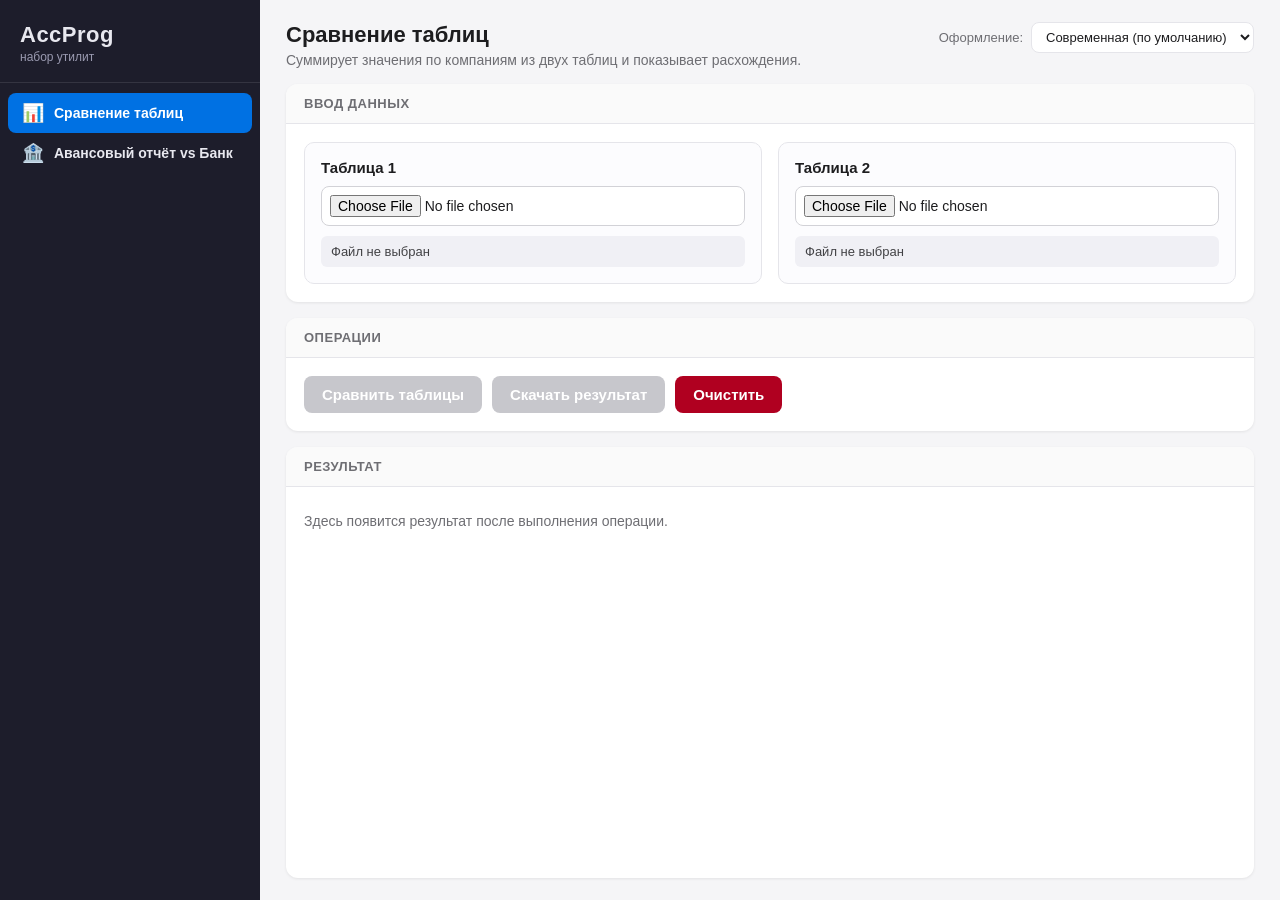
<file: index.html>
<!DOCTYPE html>
<html lang="ru">
<head>
  <meta charset="UTF-8">
  <meta name="viewport" content="width=device-width, initial-scale=1.0">
  <title>AccProg — набор утилит</title>
  <link rel="stylesheet" href="assets/css/app.css">
  <!-- Слот для активной темы (переключается селектором в шапке) -->
  <link rel="stylesheet" href="" id="themeLink">
  <script src="assets/vendor/xlsx.full.min.js"></script>
</head>
<body>
  <div class="app">
    <!-- ЛЕВАЯ ПАНЕЛЬ — выбор функций -->
    <aside class="sidebar" id="sidebar">
      <div class="sidebar-header">
        <span class="logo">AccProg</span>
        <span class="logo-sub">набор утилит</span>
      </div>
      <nav class="fn-menu" id="fnMenu">
        <!-- пункты меню рендерит core.js из functions.json -->
      </nav>
    </aside>

    <!-- РАБОЧАЯ ОБЛАСТЬ -->
    <main class="workspace">
      <header class="ws-header">
        <div class="ws-header-row">
          <div>
            <h1 id="fnTitle">Выберите функцию</h1>
            <p id="fnDescription" class="ws-subtitle"></p>
          </div>
          <label class="theme-switch">
            <span class="theme-switch-label">Оформление:</span>
            <select id="themeSelect">
              <option value="">Современная (по умолчанию)</option>
              <option value="assets/css/theme-cozy-ledger.css">1 · Уютная бухгалтерия</option>
              <option value="assets/css/theme-retro-office.css">2 · Ретро-офис (Win95)</option>
              <option value="assets/css/theme-vintage.css">3 · Винтажный пастельный</option>
            </select>
          </label>
        </div>
      </header>

      <!-- ПАНЕЛЬ 1 — ввод данных -->
      <section class="panel" id="panelInput">
        <div class="panel-title">Ввод данных</div>
        <div class="panel-body" id="panelInputBody">
          <div class="placeholder">Выберите функцию в левом меню, чтобы начать.</div>
        </div>
      </section>

      <!-- ПАНЕЛЬ 2 — промежуточные операции -->
      <section class="panel" id="panelActions">
        <div class="panel-title">Операции</div>
        <div class="panel-body actions-row" id="panelActionsBody"></div>
      </section>

      <!-- ПАНЕЛЬ 3 — результат -->
      <section class="panel panel-output" id="panelOutput">
        <div class="panel-title">Результат</div>
        <div class="panel-body" id="panelOutputBody">
          <div class="placeholder">Здесь появится результат после выполнения операции.</div>
        </div>
      </section>
    </main>
  </div>

  <!-- Переключатель тем -->
  <script>
    (function () {
      var link = document.getElementById('themeLink');
      var sel = document.getElementById('themeSelect');
      var saved = localStorage.getItem('accprog-theme') || '';
      link.setAttribute('href', saved);
      sel.value = saved;
      sel.addEventListener('change', function () {
        link.setAttribute('href', sel.value);
        localStorage.setItem('accprog-theme', sel.value);
      });
    })();
  </script>

  <!-- Ядро и общие утилиты -->
  <script src="assets/js/utils.js"></script>
  <script src="assets/js/core.js"></script>
</body>
</html>
</file>
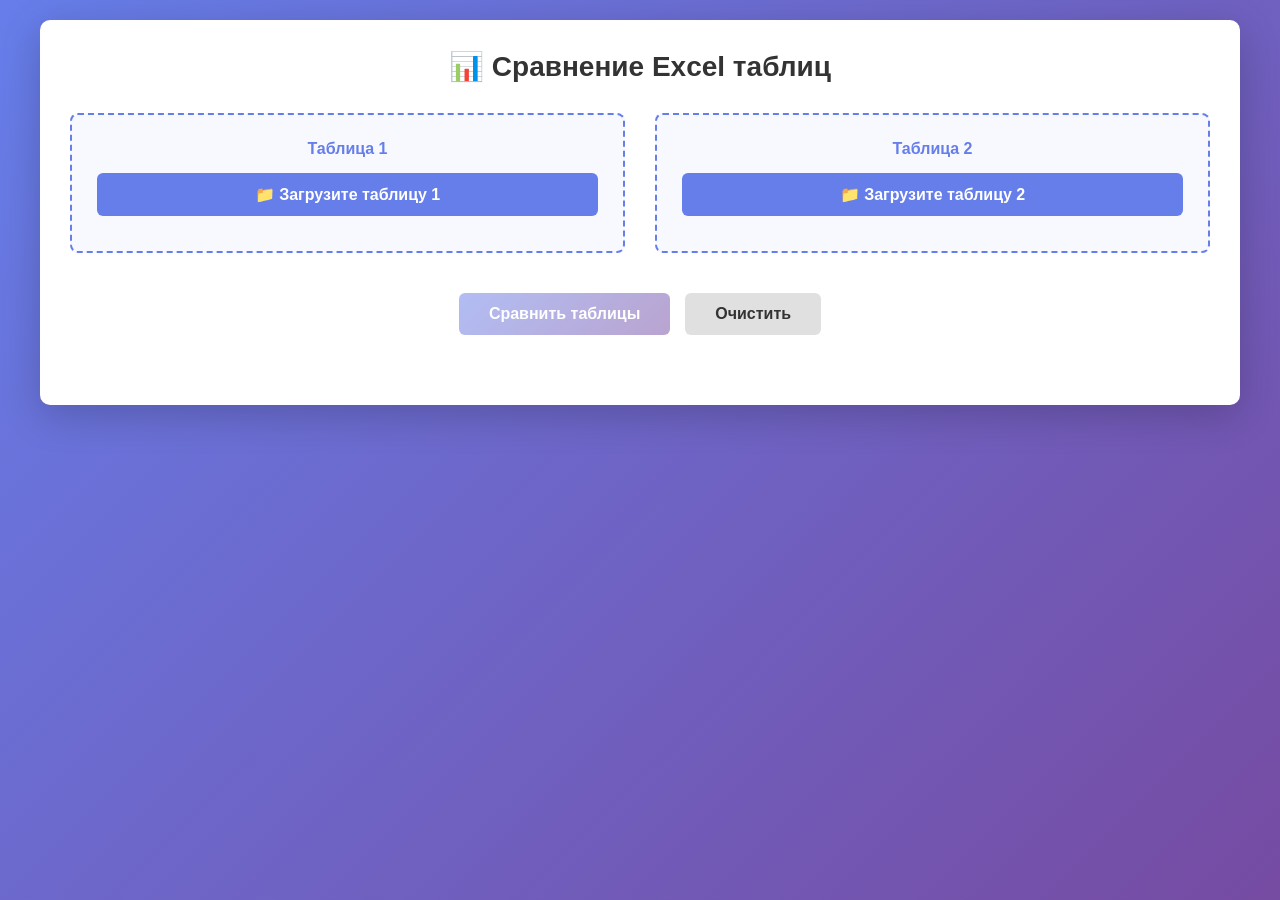
<file: SearchDiff/index.html>
<!DOCTYPE html>
<html lang="ru">
<head>
    <meta charset="UTF-8">
    <meta name="viewport" content="width=device-width, initial-scale=1.0">
    <title>Сравнение Excel таблиц</title>
    <script src="xlsx.full.min.js"></script>
    <style>
        * {
            margin: 0;
            padding: 0;
            box-sizing: border-box;
        }

        body {
            font-family: 'Segoe UI', Tahoma, Geneva, Verdana, sans-serif;
            background: linear-gradient(135deg, #667eea 0%, #764ba2 100%);
            min-height: 100vh;
            padding: 20px;
        }

        .container {
            max-width: 1200px;
            margin: 0 auto;
            background: white;
            border-radius: 10px;
            box-shadow: 0 10px 40px rgba(0, 0, 0, 0.2);
            padding: 30px;
        }

        h1 {
            text-align: center;
            color: #333;
            margin-bottom: 30px;
            font-size: 28px;
        }

        .upload-section {
            display: grid;
            grid-template-columns: 1fr 1fr;
            gap: 30px;
            margin-bottom: 40px;
        }

        .upload-box {
            border: 2px dashed #667eea;
            border-radius: 8px;
            padding: 25px;
            text-align: center;
            background: #f8f9ff;
            transition: all 0.3s ease;
        }

        .upload-box:hover {
            border-color: #764ba2;
            background: #f0f2ff;
        }

        .upload-box h2 {
            color: #667eea;
            font-size: 16px;
            margin-bottom: 15px;
        }

        .file-input-wrapper {
            position: relative;
            display: inline-block;
            width: 100%;
        }

        .file-input-wrapper input[type="file"] {
            display: none;
        }

        .file-input-label {
            display: block;
            padding: 12px 20px;
            background: #667eea;
            color: white;
            border-radius: 6px;
            cursor: pointer;
            font-weight: 600;
            transition: background 0.3s ease;
        }

        .file-input-label:hover {
            background: #764ba2;
        }

        .file-name {
            margin-top: 10px;
            color: #666;
            font-size: 14px;
            word-break: break-word;
        }

        .file-name.loaded {
            color: #28a745;
            font-weight: 600;
        }

        .button-group {
            display: flex;
            gap: 15px;
            justify-content: center;
            margin-bottom: 40px;
        }

        button {
            padding: 12px 30px;
            font-size: 16px;
            border: none;
            border-radius: 6px;
            cursor: pointer;
            font-weight: 600;
            transition: all 0.3s ease;
        }

        .compare-btn {
            background: linear-gradient(135deg, #667eea 0%, #764ba2 100%);
            color: white;
            min-width: 200px;
        }

        .compare-btn:hover:not(:disabled) {
            transform: translateY(-2px);
            box-shadow: 0 5px 20px rgba(102, 126, 234, 0.4);
        }

        .compare-btn:disabled {
            opacity: 0.5;
            cursor: not-allowed;
        }

        .reset-btn {
            background: #e0e0e0;
            color: #333;
        }

        .reset-btn:hover {
            background: #d0d0d0;
        }

        .results-section {
            display: none;
        }

        .results-section.show {
            display: block;
            animation: slideIn 0.3s ease;
        }

        @keyframes slideIn {
            from {
                opacity: 0;
                transform: translateY(10px);
            }
            to {
                opacity: 1;
                transform: translateY(0);
            }
        }

        .results-header {
            background: #f8f9ff;
            padding: 20px;
            border-left: 4px solid #667eea;
            margin-bottom: 20px;
            border-radius: 6px;
        }

        .results-header h2 {
            color: #667eea;
            margin-bottom: 5px;
        }

        .results-count {
            font-size: 14px;
            color: #666;
        }

        .differences-list {
            list-style: none;
        }

        .difference-item {
            padding: 15px;
            margin-bottom: 10px;
            background: #fff3cd;
            border-left: 4px solid #ffc107;
            border-radius: 4px;
            display: flex;
            justify-content: space-between;
            align-items: center;
        }

        .company-name {
            font-weight: 600;
            color: #333;
            flex: 1;
        }

        .amounts {
            display: flex;
            gap: 30px;
            font-size: 14px;
        }

        .amount-item {
            display: flex;
            flex-direction: column;
            align-items: flex-end;
        }

        .amount-label {
            color: #666;
            font-size: 12px;
            margin-bottom: 3px;
        }

        .amount-value {
            font-weight: 600;
            font-size: 16px;
            color: #333;
        }

        .no-differences {
            padding: 30px;
            text-align: center;
            background: #d4edda;
            border-radius: 6px;
            color: #155724;
            font-weight: 600;
            border: 1px solid #c3e6cb;
        }

        .error-message {
            padding: 15px;
            background: #f8d7da;
            border: 1px solid #f5c6cb;
            border-radius: 4px;
            color: #721c24;
            margin-bottom: 20px;
            display: none;
        }

        .error-message.show {
            display: block;
        }

        @media (max-width: 768px) {
            .upload-section {
                grid-template-columns: 1fr;
            }

            .button-group {
                flex-direction: column;
            }

            .amounts {
                flex-direction: column;
                gap: 10px;
            }

            .difference-item {
                flex-direction: column;
                align-items: flex-start;
            }

            .amounts {
                width: 100%;
                margin-top: 10px;
            }
        }
    </style>
</head>
<body>
    <div class="container">
        <h1>📊 Сравнение Excel таблиц</h1>

        <div class="error-message" id="errorMessage"></div>

        <div class="upload-section">
            <div class="upload-box">
                <h2>Таблица 1</h2>
                <div class="file-input-wrapper">
                    <input type="file" id="file1" accept=".xlsx,.xls,.csv" />
                    <label for="file1" class="file-input-label">📁 Загрузите таблицу 1</label>
                </div>
                <div class="file-name" id="fileName1"></div>
            </div>

            <div class="upload-box">
                <h2>Таблица 2</h2>
                <div class="file-input-wrapper">
                    <input type="file" id="file2" accept=".xlsx,.xls,.csv" />
                    <label for="file2" class="file-input-label">📁 Загрузите таблицу 2</label>
                </div>
                <div class="file-name" id="fileName2"></div>
            </div>
        </div>

        <div class="button-group">
            <button class="compare-btn" id="compareBtn" disabled>Сравнить таблицы</button>
            <button class="reset-btn" id="resetBtn">Очистить</button>
        </div>

        <div class="results-section" id="resultsSection">
            <div class="results-header">
                <h2>Результаты сравнения</h2>
                <div class="results-count" id="resultsCount"></div>
            </div>

            <div id="resultContent"></div>
        </div>
    </div>

    <script src="app.js"></script>
</body>
</html>
</file>
<file: assets/css/app.css>
/* ===== AccProg — стили оболочки ===== */

* { margin: 0; padding: 0; box-sizing: border-box; }

:root {
  --accent: #0071e3;
  --accent-2: #764ba2;
  --bg: #f5f5f7;
  --panel-bg: #ffffff;
  --border: #e5e5ea;
  --text: #1d1d1f;
  --text-muted: #6e6e73;
  --ok: #1a7f37;
  --ok-bg: #e6f4ea;
  --warn: #b00020;
  --warn-bg: #ffe5e5;
  --sidebar-bg: #1d1d2b;
  --sidebar-text: #e8e8ef;
  --radius: 12px;
}

body {
  font-family: -apple-system, BlinkMacSystemFont, "Segoe UI", Roboto, "Helvetica Neue", Arial, sans-serif;
  background: var(--bg);
  color: var(--text);
  height: 100vh;
  overflow: hidden;
}

/* ===== Раскладка: левое меню + рабочая область ===== */
.app {
  display: grid;
  grid-template-columns: 260px 1fr;
  height: 100vh;
}

/* ===== Левая панель ===== */
.sidebar {
  background: var(--sidebar-bg);
  color: var(--sidebar-text);
  display: flex;
  flex-direction: column;
  overflow-y: auto;
}

.sidebar-header {
  padding: 22px 20px 18px;
  border-bottom: 1px solid rgba(255,255,255,0.1);
}

.logo {
  display: block;
  font-size: 22px;
  font-weight: 700;
  letter-spacing: 0.5px;
}

.logo-sub {
  display: block;
  font-size: 12px;
  color: #9a9ab0;
  margin-top: 2px;
}

.fn-menu { padding: 10px 8px; }

.fn-item {
  display: flex;
  align-items: center;
  gap: 10px;
  width: 100%;
  text-align: left;
  background: transparent;
  border: none;
  color: var(--sidebar-text);
  padding: 11px 14px;
  border-radius: 8px;
  cursor: pointer;
  font-size: 14px;
  transition: background 0.15s;
}

.fn-item:hover { background: rgba(255,255,255,0.08); }

.fn-item.active {
  background: var(--accent);
  color: #fff;
  font-weight: 600;
}

.fn-item .fn-icon { font-size: 18px; line-height: 1; }

/* ===== Рабочая область ===== */
.workspace {
  display: grid;
  grid-template-rows: auto auto auto 1fr;
  gap: 16px;
  padding: 22px 26px;
  overflow-y: auto;
}

.ws-header h1 { font-size: 22px; }
.ws-subtitle { color: var(--text-muted); font-size: 14px; margin-top: 4px; }

.ws-header-row {
  display: flex;
  justify-content: space-between;
  align-items: flex-start;
  gap: 16px;
  flex-wrap: wrap;
}
.theme-switch {
  display: inline-flex;
  align-items: center;
  gap: 8px;
  font-size: 13px;
  color: var(--text-muted);
  white-space: nowrap;
}
.theme-switch select {
  padding: 6px 10px;
  border: 1px solid var(--border);
  border-radius: 8px;
  background: var(--panel-bg);
  color: var(--text);
  font-size: 13px;
  cursor: pointer;
}

/* ===== Панели ===== */
.panel {
  background: var(--panel-bg);
  border-radius: var(--radius);
  box-shadow: 0 1px 3px rgba(0,0,0,0.08);
  display: flex;
  flex-direction: column;
  overflow: hidden;
}

.panel-output { min-height: 200px; }

.panel-title {
  font-size: 13px;
  font-weight: 600;
  text-transform: uppercase;
  letter-spacing: 0.5px;
  color: var(--text-muted);
  padding: 12px 18px;
  border-bottom: 1px solid var(--border);
  background: #fafafa;
}

.panel-body { padding: 18px; overflow: auto; }

.placeholder { color: var(--text-muted); font-size: 14px; padding: 8px 0; }

/* ===== Загрузка файлов ===== */
.upload-grid {
  display: grid;
  grid-template-columns: 1fr 1fr;
  gap: 16px;
}

.upload-box {
  border: 1px solid var(--border);
  border-radius: 10px;
  padding: 16px;
  background: #fcfcfe;
}

.upload-box h3 { font-size: 15px; margin-bottom: 10px; }

.upload-box input[type="file"] {
  width: 100%;
  padding: 8px;
  border: 1px solid #d2d2d7;
  border-radius: 8px;
  background: #fff;
  font-size: 14px;
}

.file-info {
  margin-top: 10px;
  padding: 8px 10px;
  background: #f0f0f5;
  border-radius: 6px;
  font-size: 13px;
  min-height: 22px;
  color: #424245;
  word-break: break-word;
}
.file-info.error { background: var(--warn-bg); color: var(--warn); }
.file-info.ok { background: var(--ok-bg); color: var(--ok); }

/* ===== Кнопки ===== */
.actions-row { display: flex; gap: 10px; flex-wrap: wrap; }

button {
  background: var(--accent);
  color: #fff;
  border: none;
  padding: 10px 18px;
  border-radius: 8px;
  font-size: 15px;
  cursor: pointer;
  font-weight: 600;
  transition: background 0.15s, transform 0.1s;
}
button:hover:not(:disabled) { background: #0077ed; }
button:active:not(:disabled) { transform: translateY(1px); }
button.secondary { background: #6e6e73; }
button.secondary:hover:not(:disabled) { background: #545457; }
button.danger { background: var(--warn); }
button:disabled { background: #c7c7cc; cursor: not-allowed; }

/* ===== Сообщения ===== */
.msg {
  padding: 12px 14px;
  border-radius: 8px;
  font-size: 14px;
  margin-bottom: 12px;
}
.msg.error { background: var(--warn-bg); color: var(--warn); }
.msg.ok { background: var(--ok-bg); color: var(--ok); }

.summary { font-size: 15px; margin-bottom: 12px; }
.summary b.warn { color: var(--warn); }
.summary b.ok { color: var(--ok); }

/* ===== Таблицы результата ===== */
.table-wrapper {
  overflow: auto;
  max-height: 520px;
  border: 1px solid var(--border);
  border-radius: 8px;
}
table { border-collapse: collapse; width: 100%; font-size: 13px; }
th, td {
  border-bottom: 1px solid var(--border);
  border-right: 1px solid var(--border);
  padding: 6px 10px;
  text-align: left;
  white-space: nowrap;
}
th {
  background: #f5f5f7;
  position: sticky;
  top: 0;
  z-index: 1;
  font-weight: 600;
}
tr:nth-child(even) td { background: #fafafa; }
tr.dup-row td { background: #fff4e5; }
.group-separator td {
  background: #ffe9b3 !important;
  font-weight: 600;
  color: #6b4400;
  border-top: 2px solid #f0a020;
}
.col-marker { color: var(--warn); font-weight: 700; }
.col-marker-blue { color: var(--accent); font-weight: 700; }
.empty-msg { padding: 20px; text-align: center; color: var(--text-muted); }

/* ===== Список расхождений (compare-tables) ===== */
.diff-list { list-style: none; }
.diff-item {
  padding: 14px;
  margin-bottom: 10px;
  background: #fff3cd;
  border-left: 4px solid #ffc107;
  border-radius: 6px;
  display: flex;
  justify-content: space-between;
  align-items: center;
  gap: 16px;
}
.diff-company { font-weight: 600; flex: 1; }
.diff-amounts { display: flex; gap: 26px; }
.diff-amount { display: flex; flex-direction: column; align-items: flex-end; }
.diff-amount .lbl { color: var(--text-muted); font-size: 12px; }
.diff-amount .val { font-weight: 600; font-size: 15px; }
.no-diff {
  padding: 26px; text-align: center; background: var(--ok-bg);
  border-radius: 8px; color: var(--ok); font-weight: 600;
}

.step-tag {
  display: inline-block;
  background: #e5e5ea;
  color: var(--text);
  border-radius: 10px;
  padding: 2px 10px;
  font-size: 12px;
  margin-right: 6px;
  font-weight: 600;
}

/* ===== Адаптив ===== */
@media (max-width: 860px) {
  .app { grid-template-columns: 1fr; grid-template-rows: auto 1fr; }
  .sidebar { flex-direction: row; overflow-x: auto; }
  .fn-menu { display: flex; }
  .upload-grid { grid-template-columns: 1fr; }
}
</file>
